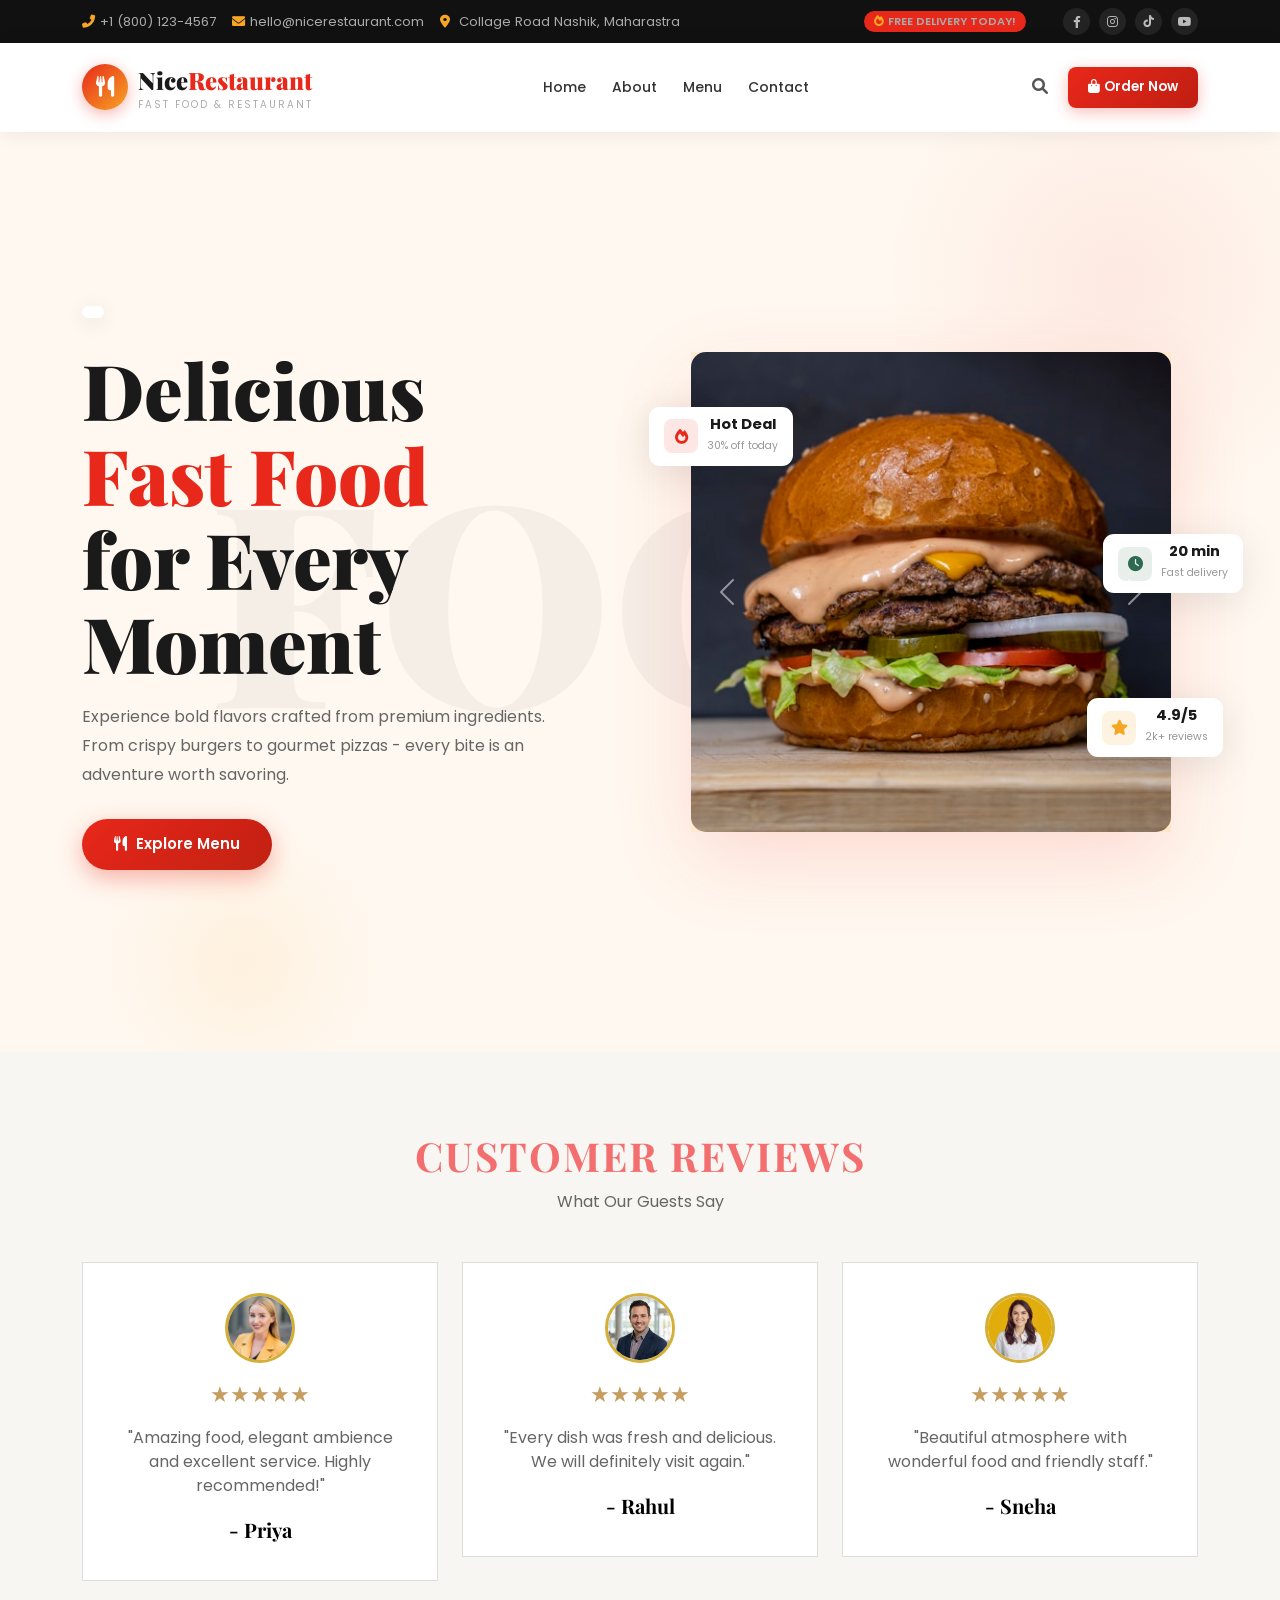
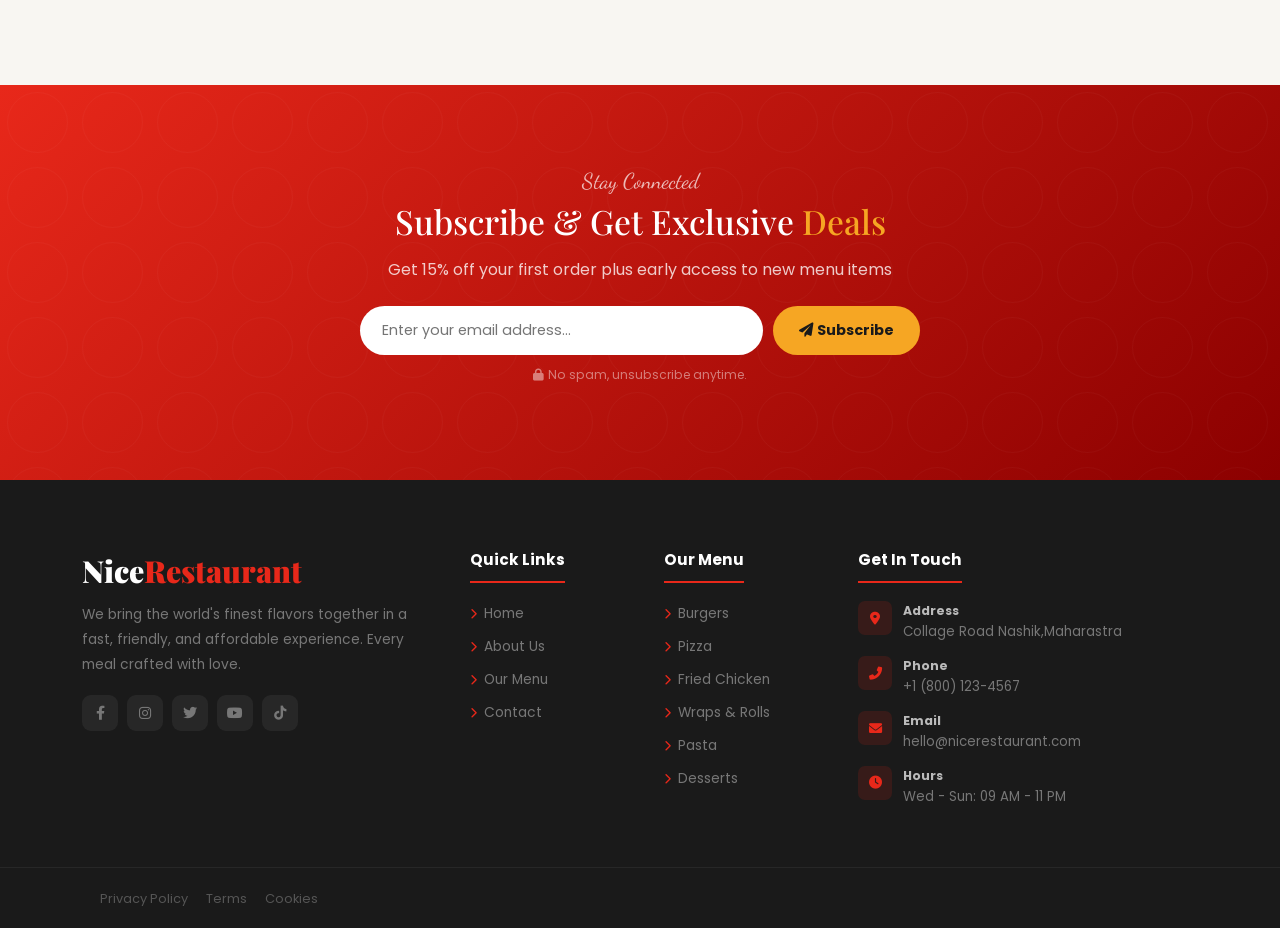
<file: index.html>
<!DOCTYPE html>
<html lang="en">
   <head>
      <meta charset="UTF-8">
      <meta http-equiv="X-UA-Compatible" content="IE=edge">
      <meta name="viewport" content="width=device-width, initial-scale=1">
      <meta name="author" content="Sarab">
      <meta name="description" content="Sarab - Fast Food & Restaurant">
      <title>Nice Restaurant - Fast Food & Restaurant </title>
      <link href="https://fonts.googleapis.com/css2?family=Playfair+Display:wght@400;700;900&family=Poppins:wght@300;400;500;600;700&family=Dancing+Script:wght@700&display=swap" rel="stylesheet"/>
      <!-- Bootstrap 5.3 -->
      <link href="css/bootstrap.min.css" rel="stylesheet"/>
      <!-- AOS Animate on Scroll -->
      <link href="css/aos.css" rel="stylesheet"/>
      <!-- Swiper -->
      <link href="css/swiper-bundle.min.css" rel="stylesheet"/>
      <!-- all min css -->
      <link rel="stylesheet" href="css/all.min.css"/>
      <!-- magnific CSS -->
      <link rel="stylesheet" href="css/magnific-popup.css"/>
      <!-- Style CSS -->
      <link rel="stylesheet" href="css/style.css" />
   </head>
   <body>
      <!-- ============================================================
         TOP BAR
         ============================================================ -->
      <div id="topbar">
         <div class="container">
            <div class="d-flex justify-content-between align-items-center flex-wrap gap-2">
               <div class="top-contact d-flex flex-wrap">
                  <span><i class="fas fa-phone-alt"></i>+1 (800) 123-4567</span>
                  <span><i class="fas fa-envelope"></i>hello@nicerestaurant.com</span>
                  <span><i class="fas fa-map-marker-alt"></i> Collage Road Nashik, Maharastra</span>
               </div>
               <div class="d-flex align-items-center gap-3">
                  <span class="ttag"><i class="fas fa-fire me-1"></i>Free Delivery Today!</span>
                  <div class="tsoc">
                     <a href="#"><i class="fab fa-facebook-f"></i></a>
                     <a href="#"><i class="fab fa-instagram"></i></a>
                     <a href="#"><i class="fab fa-tiktok"></i></a>
                     <a href="#"><i class="fab fa-youtube"></i></a>
                  </div>
               </div>
            </div>
         </div>
      </div>
      <!-- ============================================================
         NAVBAR
         ============================================================ -->
      <nav class="navbar navbar-expand-lg" id="nav">
         <div class="container">
            <a class="navbar-brand" href="#">
               <div class="blogo">
                  <div class="bico"><i class="fas fa-utensils"></i></div>
                  <div>
                     <div class="bname">Nice<span>Restaurant</span></div>
                     <div class="bsub">Fast Food & Restaurant</div>
                  </div>
               </div>
            </a>
            <button class="navbar-toggler border-0" type="button" data-bs-toggle="collapse" data-bs-target="#navmenu">
            <i class="fas fa-bars" style="color:var(--primary);font-size:1.35rem;"></i>
            </button>
            <div class="collapse navbar-collapse" id="navmenu">
               <ul class="navbar-nav mx-auto">
                  <li class="nav-item"><a class="nav-link active" href="index.html">Home</a></li>
                  <li class="nav-item"><a class="nav-link" href="about.html">About</a></li>
                  <li class="nav-item"><a class="nav-link" href="menu.html">Menu</a></li>
                  <!-- <li class="nav-item"><a class="nav-link" href="#chefs">Chefs</a></li> -->
                  <!-- <li class="nav-item"><a class="nav-link" href="#reservation">Reservation</a></li> -->
                  <!-- <li class="nav-item"><a class="nav-link" href="#testimonials">Reviews</a></li> -->
                  <li class="nav-item"><a class="nav-link" href="contact.html">Contact</a></li>
               </ul>
               <div class="d-flex align-items-center gap-1">
                  <!-- FIX 1: Search button -->
                  <button id="navSearchBtn" title="Search"><i class="fas fa-search"></i></button>
                  <a href="menu.html" class="nav-link nav-cta"><i class="fas fa-shopping-bag me-1"></i>Order Now</a>
               </div>
            </div>
         </div>
      </nav>
      <!-- ============================================================
         FIX 1 � SEARCH OVERLAY POPUP
         ============================================================ -->
      <div id="searchOv">
         <button class="sovclose" id="searchClose"><i class="fas fa-times"></i></button>
         <div class="sovbox">
            <h4>What are you craving today?</h4>
            <div class="sovinput">
               <input type="text" id="searchInput" placeholder="Search burgers, pizza, chicken..." autocomplete="off"/>
               <button><i class="fas fa-search"></i></button>
            </div>
            <!-- Categories inside search box -->
            <div class="sovcats">
               <div class="sovcat active" data-cat="all">
                  <img src="img/menu/1.jpg" alt=""/>All Items
               </div>
               <div class="sovcat" data-cat="burgers">
                  <img src="img/menu/1.jpg" alt=""/>Burgers
               </div>
               <div class="sovcat" data-cat="pizza">
                  <img src="img/menu/2.jpg" alt=""/>Pizza
               </div>
               <div class="sovcat" data-cat="chicken">
                  <img src="img/menu/3.jpg" alt=""/>Chicken
               </div>
               <div class="sovcat" data-cat="wraps">
                  <img src="img/menu/4.jpg" alt=""/>Wraps
               </div>
               <div class="sovcat" data-cat="pasta">
                  <img src="img/menu/5.jpg" alt=""/>Pasta
               </div>
               <div class="sovcat" data-cat="desserts">
                  <img src="img/menu/6.jpg" alt=""/>Desserts
               </div>
            </div>
            <div class="sovtrend">
               <p><i class="fas fa-fire me-1" style="color:var(--secondary);"></i>Trending Searches</p>
               <span class="ttag">Smash Burger</span>
               <span class="ttag">Nashville Chicken</span>
               <span class="ttag">Truffle Pizza</span>
               <span class="ttag">Lava Cake</span>
               <span class="ttag">Loaded Fries</span>
               <span class="ttag">Mango Shake</span>
            </div>
         </div>
      </div>
      <!-- ============================================================
         HERO
         ============================================================ -->
      <section id="hero">
         <div class="hs hs1"></div>
         <div class="hs hs2"></div>
         <div class="hbgtxt">FOOD</div>
         <div class="container">
            <div class="row align-items-center g-5" style="min-height:88vh;">
               <div class="col-lg-6">
                  <div class="hbadge">
                     <!-- <div class="hbi"><i class="fas fa-star"></i></div> -->
                     <!-- <span>#1 Rated Fast Food Restaurant in New York</span> -->
                  </div>
                  <h1 class="htitle">Delicious <span class="hl">Fast Food</span><br/>for Every Moment</h1>
                  <p class="hdesc">Experience bold flavors crafted from premium ingredients. From crispy burgers to gourmet pizzas - every bite is an adventure worth savoring.</p>
                  <div class="d-flex flex-wrap gap-3 mb-2">
                     <a href="menu.html" class="btn-red"><i class="fas fa-utensils"></i>Explore Menu</a>
                     <!-- FIX 2: Magnific popup video trigger -->
					 <!-- <a href="https://www.youtube.com/watch?v=RXv_uIN6e-Y" class="magnific_popup btn-play popup-youtube">
						<div class="pico"><i class="fas fa-play"></i></div>
						<span>Watch Our Story</span>
					 </a> -->
                  </div>
                  <!-- <div class="hstats d-flex gap-3 flex-wrap mt-4">
                     <div class="hstat"><span class="snum">850<em>+</em></span><small>Happy Customers</small></div>
                     <div class="sdiv"></div>
                     <div class="hstat"><span class="snum">120<em>+</em></span><small>Menu Items</small></div>
                     <div class="sdiv"></div>
                     <div class="hstat"><span class="snum">15<em>+</em></span><small>Expert Chefs</small></div>
                     <div class="sdiv"></div>
                     <div class="hstat"><span class="snum">12<em>yr</em></span><small>Experience</small></div>
                  </div> -->
               </div>
               <div class="col-lg-6">
                  <div style="position:relative;text-align:center;">
                     <div class="hcircle">
                        <!-- <img src="img/banner-img.jpg" alt="Burger"/> -->
                        
             <div id="carouselExampleRide" class="carousel slide" data-bs-ride="true">
  <div class="carousel-inner">
    <div class="carousel-item active">
      <img src="img/banner-img.jpg" class="d-block w-100" alt="...">
    </div>
    <div class="carousel-item">
      <img src="img/food4.jpg" class="d-block w-100" alt="...">
    </div>
    <!-- <div class="carousel-item"> -->
      <!-- <img src="..." class="d-block w-100" alt="..."> -->
    <!-- </div> -->
  </div>
  <button class="carousel-control-prev" type="button" data-bs-target="#carouselExampleRide" data-bs-slide="prev">
    <span class="carousel-control-prev-icon" aria-hidden="true"></span>
    <span class="visually-hidden">Previous</span>
  </button>
  <button class="carousel-control-next" type="button" data-bs-target="#carouselExampleRide" data-bs-slide="next">
    <span class="carousel-control-next-icon" aria-hidden="true"></span>
    <span class="visually-hidden">Next</span>
  </button>
</div>


</div>

<div class="fcard fc1">
                     </div>
                     <div class="fcard fc1">
                        <div class="fcoi r"><i class="fas fa-fire"></i></div>
                        <div><span class="fcnum">Hot Deal</span><span class="fcsm">30% off today</span></div>
                     </div>
                     <div class="fcard fc2">
                        <div class="fcoi y"><i class="fas fa-star"></i></div>
                        <div><span class="fcnum">4.9/5</span><span class="fcsm">2k+ reviews</span></div>
                     </div>
                     <div class="fcard fc3">
                        <div class="fcoi g"><i class="fas fa-clock"></i></div>
                        <div><span class="fcnum">20 min</span><span class="fcsm">Fast delivery</span></div>
                     </div>
                  </div>
               </div>
            </div>
         </div>
      </section>
      
      <!-- CATEGORY -->
      <section id="reviews" class="reviews section">

  <div class="container">

    <div class="section-title text-center">
      <h2>CUSTOMER REVIEWS</h2>
      <p>What Our Guests Say</p>
    </div>

    <div class="row mt-5">

      <div class="col-lg-4 mb-4">
        <div class="review-card">
          <img src="img/custmor1.jpg" alt="customer" class="review-img">
          <div class="stars">★★★★★</div>
          <p>
            "Amazing food, elegant ambience and excellent service.
            Highly recommended!"
          </p>
          <h5>- Priya</h5>
        </div>
      </div>

      <div class="col-lg-4 mb-4">
        <div class="review-card">
          <img src="img/custmor2.jpg" alt="customer" class="review-img">
          <div class="stars">★★★★★</div>
          <p>
            "Every dish was fresh and delicious. We will definitely visit again."
          </p>
          <h5>- Rahul</h5>
        </div>
      </div>

      <div class="col-lg-4 mb-4">
        <div class="review-card">
          <img src="img/custmor3.jpg" alt="customer" class="review-img">
          <div class="stars">★★★★★</div>
          <p>
            "Beautiful atmosphere with wonderful food and friendly staff."
          </p>
          <h5>- Sneha</h5>
        </div>
      </div>

    </div>

  </div>

</section>
           
	  
      <!-- NEWSLETTER -->
       <section id="newsletter">
         <div class="nlbg"></div>
         <div class="container">
            <div class="nlw text-center" data-aos="zoom-in">
               <span class="slbl" style="color:rgba(255,255,255,.7);">Stay Connected</span>
               <h2 class="mb-3" style="color:#fff;">Subscribe &amp; Get Exclusive <span style="color:var(--secondary);">Deals</span></h2>
               <p class="mb-4" style="color:rgba(255,255,255,.78);">Get 15% off your first order plus early access to new menu items</p>
               <div class="nl-form-wrap">
                  <input class="nlinput" type="email" id="nlEmail" placeholder="Enter your email address..."/>
                  <button class="nlbtn" id="nlBtn"><i class="fas fa-paper-plane me-1"></i>Subscribe</button>
               </div>
               <p style="color:rgba(255,255,255,.45);font-size:.76rem;margin-top:11px;"><i class="fas fa-lock me-1"></i>No spam, unsubscribe anytime.</p>
            </div>
         </div>
      </section>
	
                 
      <!-- FOOTER -->
      <footer>
         <div class="container">
            <div class="row g-5">
               <div class="col-lg-4">
                  <div class="fnm">Nice<span>Restaurant</span></div>
                  <p class="fdesc">We bring the world's finest flavors together in a fast, friendly, and affordable experience. Every meal crafted with love.</p>
                  <div class="fsoc">
                     <a href="#"><i class="fab fa-facebook-f"></i></a>
                     <a href="#"><i class="fab fa-instagram"></i></a>
                     <a href="#"><i class="fab fa-twitter"></i></a>
                     <a href="#"><i class="fab fa-youtube"></i></a>
                     <a href="#"><i class="fab fa-tiktok"></i></a>
                  </div>
               </div>
               <div class="col-sm-6 col-lg-2">
                  <div class="ftit">Quick Links</div>
                  <ul class="flinks ps-0">
                     <li><a href="index.html"><i class="fas fa-chevron-right"></i>Home</a></li>
                     <li><a href="about.html"><i class="fas fa-chevron-right"></i>About Us</a></li>
                     <li><a href="menu.html"><i class="fas fa-chevron-right"></i>Our Menu</a></li>
                     <!-- <li><a href="#reservation"><i class="fas fa-chevron-right"></i>Reservation</a></li> -->
                     <!-- <li><a href="#blog"><i class="fas fa-chevron-right"></i>Blog</a></li> -->
                     <li><a href="contact.html"><i class="fas fa-chevron-right"></i>Contact</a></li>
                  </ul>
               </div>
               <div class="col-sm-6 col-lg-2">
                  <div class="ftit">Our Menu</div>
                  <ul class="flinks ps-0">
                     <li><a href="menu.html"><i class="fas fa-chevron-right"></i>Burgers</a></li>
                     <li><a href="menu.html"><i class="fas fa-chevron-right"></i>Pizza</a></li>
                     <li><a href="menu.html"><i class="fas fa-chevron-right"></i>Fried Chicken</a></li>
                     <li><a href="menu.html"><i class="fas fa-chevron-right"></i>Wraps &amp; Rolls</a></li>
                     <li><a href="menu.html"><i class="fas fa-chevron-right"></i>Pasta</a></li>
                     <li><a href="menu.html"><i class="fas fa-chevron-right"></i>Desserts</a></li>
                  </ul>
               </div>
               <div class="col-lg-4">
                  <div class="ftit">Get In Touch</div>
                  <div class="fci">
                     <div class="fciico"><i class="fas fa-map-marker-alt"></i></div>
                     <div class="fciinfo"><strong>Address</strong>Collage Road Nashik,Maharastra</div>
                  </div>
                  <div class="fci">
                     <div class="fciico"><i class="fas fa-phone-alt"></i></div>
                     <div class="fciinfo"><strong>Phone</strong>+1 (800) 123-4567</div>
                  </div>
                  <div class="fci">
                     <div class="fciico"><i class="fas fa-envelope"></i></div>
                     <div class="fciinfo"><strong>Email</strong>hello@nicerestaurant.com</div>
                  </div>
                  <div class="fci">
                     <div class="fciico"><i class="fas fa-clock"></i></div>
                     <div class="fciinfo"><strong>Hours</strong>Wed - Sun: 09 AM - 11 PM</div>
                  </div>
               </div>
            </div>
         </div>
         <div class="fbot">
            <div class="container">
               <div class="d-flex justify-content-between align-items-center flex-wrap gap-2">
                  <!-- <p>&copy 2026 <span>Sarab Restaurant</span>. All Rights Reserved by <a target="_blank" class="mx-0 fw-bold text-success" href="https://bestwpware.com/">Bestwpware</a>. Made with <span><i class="fas fa-heart"></i></span>  <br>Distributed by <a target="_blank" class="mx-0 fw-bold text-success" href="https://themewagon.com">ThemeWagon</a></p> -->
                  <div><a href="#">Privacy Policy</a><a href="#">Terms</a><a href="#">Cookies</a></div>
               </div>
            </div>
         </div>
      </footer>
      <!-- Floating cart -->
      <!-- <div class="cartfl"><i class="fas fa-shopping-cart"></i><span>My Cart</span><div class="ccount" id="cartCount">0</div></div> -->
      <!-- Back to top -->
      <button id="btt" onclick="window.scrollTo({top:0,behavior:'smooth'})"><i class="fas fa-chevron-up"></i></button>
    
	<!-- jQuery -->
      <script src="js/jquery-3.7.1.min.js"></script>
      <!-- Bootstrap 5 -->
      <script src="js/bootstrap.bundle.min.js"></script>
      <!-- AOS -->
      <script src="js/aos.js"></script>
      <!-- Swiper -->
      <script src="js/swiper-bundle.min.js"></script>
      <!-- CounterUp -->
      <script src="js/jquery.magnific-popup.min.js"></script>
      <!-- Main js -->
      <script src="js/main.js"></script>
   </body>
</html>
</file>
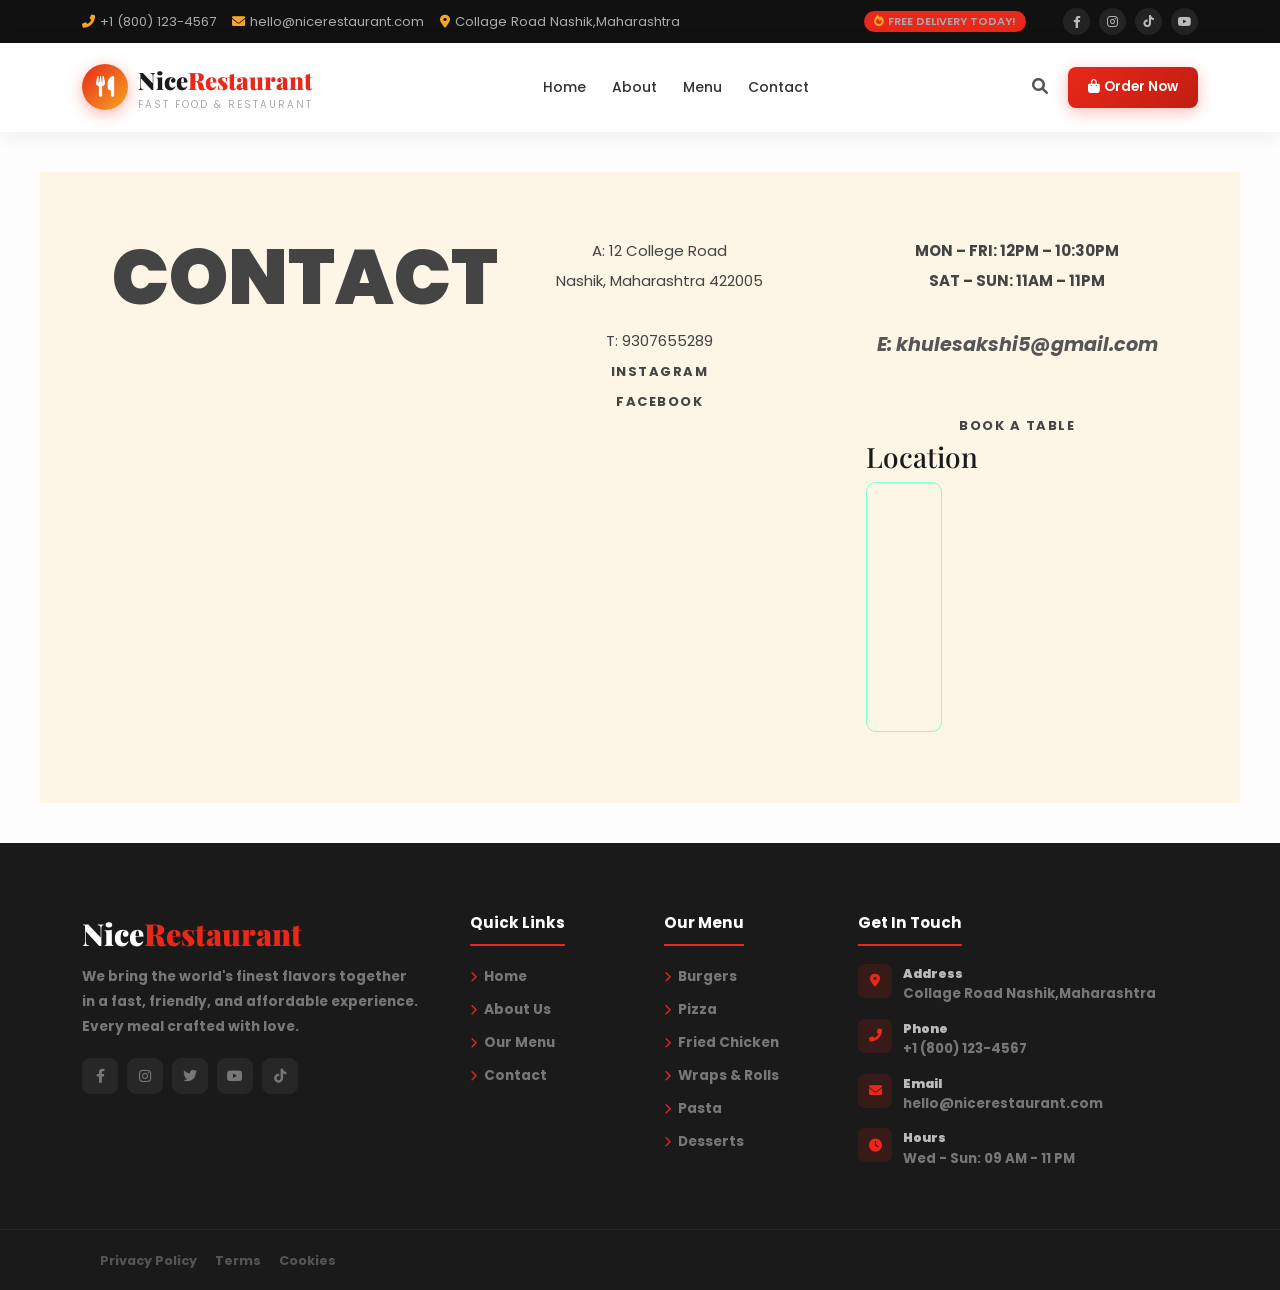
<file: contact.html>
<!DOCTYPE html>
<html lang="en">
   <head>
      <meta charset="UTF-8">
      <meta http-equiv="X-UA-Compatible" content="IE=edge">
      <meta name="viewport" content="width=device-width, initial-scale=1">
      <meta name="author" content="Sarab">
      <meta name="description" content="Sarab - Fast Food & Restaurant">
      <title>Nice Restaurant - Fast Food & Restaurant contact</title>
      <link href="https://fonts.googleapis.com/css2?family=Playfair+Display:wght@400;700;900&family=Poppins:wght@300;400;500;600;700&family=Dancing+Script:wght@700&display=swap" rel="stylesheet"/>
      <!-- Bootstrap 5.3 -->
      <link href="css/bootstrap.min.css" rel="stylesheet"/>
      <!-- AOS Animate on Scroll -->
      <link href="css/aos.css" rel="stylesheet"/>
      <!-- Swiper -->
      <link href="css/swiper-bundle.min.css" rel="stylesheet"/>
      <!-- all min css -->
      <link rel="stylesheet" href="css/all.min.css"/>
      <!-- magnific CSS -->
      <link rel="stylesheet" href="css/magnific-popup.css"/>
      <!-- Style CSS -->
      <link rel="stylesheet" href="css/style.css" />
   </head>
   <body>
      <!-- ============================================================
         TOP BAR
         ============================================================ -->
      <div id="topbar">
         <div class="container">
            <div class="d-flex justify-content-between align-items-center flex-wrap gap-2">
               <div class="top-contact d-flex flex-wrap">
                  <span><i class="fas fa-phone-alt"></i>+1 (800) 123-4567</span>
                  <span><i class="fas fa-envelope"></i>hello@nicerestaurant.com</span>
                  <span><i class="fas fa-map-marker-alt"></i>Collage Road Nashik,Maharashtra</span>
               </div>
               <div class="d-flex align-items-center gap-3">
                  <span class="ttag"><i class="fas fa-fire me-1"></i>Free Delivery Today!</span>
                  <div class="tsoc">
                     <a href="#"><i class="fab fa-facebook-f"></i></a>
                     <a href="#"><i class="fab fa-instagram"></i></a>
                     <a href="#"><i class="fab fa-tiktok"></i></a>
                     <a href="#"><i class="fab fa-youtube"></i></a>
                  </div>
               </div>
            </div>
         </div>
      </div>
      <!-- ============================================================
         NAVBAR
         ============================================================ -->
      <nav class="navbar navbar-expand-lg" id="nav">
         <div class="container">
            <a class="navbar-brand" href="#">
               <div class="blogo">
                  <div class="bico"><i class="fas fa-utensils"></i></div>
                  <div>
                     <div class="bname">Nice<span>Restaurant</span></div>
                     <div class="bsub">Fast Food & Restaurant</div>
                  </div>
               </div>
            </a>
            <button class="navbar-toggler border-0" type="button" data-bs-toggle="collapse" data-bs-target="#navmenu">
            <i class="fas fa-bars" style="color:var(--primary);font-size:1.35rem;"></i>
            </button>
            <div class="collapse navbar-collapse" id="navmenu">
               <ul class="navbar-nav mx-auto">
                  <li class="nav-item"><a class="nav-link active" href="index.html">Home</a></li>
                  <li class="nav-item"><a class="nav-link" href="about.html">About</a></li>
                  <li class="nav-item"><a class="nav-link" href="menu.html">Menu</a></li>
                  <!-- <li class="nav-item"><a class="nav-link" href="#chefs">Chefs</a></li> -->
                  <!-- <li class="nav-item"><a class="nav-link" href="#reservation">Reservation</a></li> -->
                  <!-- <li class="nav-item"><a class="nav-link" href="#testimonials">Reviews</a></li> -->
                  <li class="nav-item"><a class="nav-link active" href="contact.html">Contact</a></li>
               </ul>
               <div class="d-flex align-items-center gap-1">
                  <!-- FIX 1: Search button -->
                  <button id="navSearchBtn" title="Search"><i class="fas fa-search"></i></button>
                  <a href="menu.html" class="nav-link nav-cta"><i class="fas fa-shopping-bag me-1"></i>Order Now</a>
               </div>
            </div>
         </div>
      </nav>
      <!-- ============================================================
         FIX 1 � SEARCH OVERLAY POPUP
         ============================================================ -->
      <div id="searchOv">
         <button class="sovclose" id="searchClose"><i class="fas fa-times"></i></button>
         <div class="sovbox">
            <h4>What are you craving today?</h4>
            <div class="sovinput">
               <input type="text" id="searchInput" placeholder="Search burgers, pizza, chicken..." autocomplete="off"/>
               <button><i class="fas fa-search"></i></button>
            </div>
            <!-- Categories inside search box -->
            <div class="sovcats">
               <div class="sovcat active" data-cat="all">
                  <img src="img/menu/1.jpg" alt=""/>All Items
               </div>
               <div class="sovcat" data-cat="burgers">
                  <img src="img/menu/1.jpg" alt=""/>Burgers
               </div>
               <div class="sovcat" data-cat="pizza">
                  <img src="img/menu/2.jpg" alt=""/>Pizza
               </div>
               <div class="sovcat" data-cat="chicken">
                  <img src="img/menu/3.jpg" alt=""/>Chicken
               </div>
               <div class="sovcat" data-cat="wraps">
                  <img src="img/menu/4.jpg" alt=""/>Wraps
               </div>
               <div class="sovcat" data-cat="pasta">
                  <img src="img/menu/5.jpg" alt=""/>Pasta
               </div>
               <div class="sovcat" data-cat="desserts">
                  <img src="img/menu/6.jpg" alt=""/>Desserts
               </div>
            </div>
            <div class="sovtrend">
               <p><i class="fas fa-fire me-1" style="color:var(--secondary);"></i>Trending Searches</p>
               <span class="ttag">Smash Burger</span>
               <span class="ttag">Nashville Chicken</span>
               <span class="ttag">Truffle Pizza</span>
               <span class="ttag">Lava Cake</span>
               <span class="ttag">Loaded Fries</span>
               <span class="ttag">Mango Shake</span>
            </div>
         </div>
      </div>
  <!--<div class="abt-cont-box" id="heroSection">

    <section class="about-box">
      <div class="text-name">
        ABOUT
        <div class="footer-logo">
          <svg preserveAspectRatio="xMidYMid meet" viewBox="0 0 180 97" xmlns="http://www.w3.org/2000/svg" aria-hidden="true">
            <path fill="#000" d="M92 75c0-12.15 9.85-22 22-22h22v22c0 12.15-9.85 22-22 22H92V75Z"/>
            <path fill="#000" d="M136 31c0-12.15 9.85-22 22-22h22v22c0 12.15-9.85 22-22 22h-22V31Z"/>
            <path fill="#000" d="M88 75c0-12.15-9.85-22-22-22H44v22c0 12.15 9.85 22 22 22h22V75Z"/>
            <path fill="#000" d="M44 31c0-12.15-9.85-22-22-22H0v22c0 12.15 9.85 22 22 22h22V31Z"/>
            <path fill="#000" d="M74.556 46.67c-8.591-8.592-8.591-22.522 0-31.113L90.113 0l15.556 15.556c8.592 8.591 8.592 22.521 0 31.113L90.113 62.226 74.556 46.67Z"/>
          </svg>
        </div>
      </div>
      <div class="text-pra">
        <p>Spice Haven was born in 2010 from a simple belief — that great Indian food should be accessible, authentic, and deeply nourishing. Founded by Chef Arjun Mehta and his family, our kitchen draws on recipes passed down through three generations, refined with the finest local produce and spices sourced directly from India.</p>
        <p>Every dish on our menu tells a story — of regions, rituals, and the remarkable diversity of Indian cuisine. From the slow-braised kormas of the north to the coastal seafood curries of Kerala, we bring the full spectrum of flavour to your table.</p>
        <p>We are proud to have served over 50,000 guests in the heart of San Francisco, earning a 4.9-star rating and recognition as one of the Bay Area's top Indian restaurants three years running. Our doors are always open — come discover your new favourite dish.</p>
      </div>
    </section>-->

    <div class="cont-box" id="heroSection">

    <section class="contact-box" id="contact">
      <div class="text-box">CONTACT</div>
      <div class="text-content">
        A: 12 College Road<br>
        Nashik, Maharashtra 422005<br><br>
        T: 9307655289<b><br>

        <a href=#! target="_blank" rel="noopener noreferrer">INSTAGRAM</a><br>
        <a href=#! target="_blank" rel="noopener noreferrer">FACEBOOK</a>
      </div>
      <div class="text-content2">
        MON – FRI: 12PM – 10:30PM<br>
        SAT – SUN: 11AM – 11PM<br><br>
        <p>E: khulesakshi5@gmail.com</p><br>
        <a href="book-a-table.html">BOOK A TABLE</a>
      </div>

      <div class="col-12 col-md-3">
                <div class="footer-heading">
                    <h3>Location</h3>
                </div>
                <div>
                    <iframe
                        src="https://www.google.com/maps/embed?pb=!1m18!1m12!1m3!1d3748.9966267798072!2d73.75604647470678!3d20.00865628139752!2m3!1f0!2f0!3f0!3m2!1i1024!2i768!4f13.1!3m3!1m2!1s0x3bddeb859370f475%3A0x2f895ea9d608e534!2sNEXT%20IN%20Soft%20Pvt.%20Ltd.%20-%20Best%20Software%20Company%20%7C%20Best%20IT%20Company!5e0!3m2!1sen!2sin!4v1785394354803!5m2!1sen!2sin"
                        width="100%" height="250px" style="border:1px solid aquamarine; border-radius: 10px;"
                        allowfullscreen="" loading="lazy" referrerpolicy="strict-origin-when-cross-origin">
                      </iframe>
                </div>
      </div>
      


      

    
    
    </section>

  </div>
<!-- FOOTER -->
      <footer>
         <div class="container">
            <div class="row g-5">
               <div class="col-lg-4">
                  <div class="fnm">Nice<span>Restaurant</span></div>
                  <p class="fdesc">We bring the world's finest flavors together in a fast, friendly, and affordable experience. Every meal crafted with love.</p>
                  <div class="fsoc">
                     <a href="#"><i class="fab fa-facebook-f"></i></a>
                     <a href="#"><i class="fab fa-instagram"></i></a>
                     <a href="#"><i class="fab fa-twitter"></i></a>
                     <a href="#"><i class="fab fa-youtube"></i></a>
                     <a href="#"><i class="fab fa-tiktok"></i></a>
                  </div>
               </div>
               <div class="col-sm-6 col-lg-2">
                  <div class="ftit">Quick Links</div>
                  <ul class="flinks ps-0">
                     <li><a href="index.html"><i class="fas fa-chevron-right"></i>Home</a></li>
                     <li><a href="about.html"><i class="fas fa-chevron-right"></i>About Us</a></li>
                     <li><a href="menu.html"><i class="fas fa-chevron-right"></i>Our Menu</a></li>
                     <!-- <li><a href="#reservation"><i class="fas fa-chevron-right"></i>Reservation</a></li> -->
                     <!-- <li><a href="#blog"><i class="fas fa-chevron-right"></i>Blog</a></li> -->
                     <li><a href="contact.html"><i class="fas fa-chevron-right"></i>Contact</a></li>
                  </ul>
               </div>
               <div class="col-sm-6 col-lg-2">
                  <div class="ftit">Our Menu</div>
                  <ul class="flinks ps-0">
                     <li><a href="menu.html"><i class="fas fa-chevron-right"></i>Burgers</a></li>
                     <li><a href="menu.html"><i class="fas fa-chevron-right"></i>Pizza</a></li>
                     <li><a href="menu.html"><i class="fas fa-chevron-right"></i>Fried Chicken</a></li>
                     <li><a href="menu.html"><i class="fas fa-chevron-right"></i>Wraps &amp; Rolls</a></li>
                     <li><a href="menu.html"><i class="fas fa-chevron-right"></i>Pasta</a></li>
                     <li><a href="menu.html"><i class="fas fa-chevron-right"></i>Desserts</a></li>
                  </ul>
               </div>
               <div class="col-lg-4">
                  <div class="ftit">Get In Touch</div>
                  <div class="fci">
                     <div class="fciico"><i class="fas fa-map-marker-alt"></i></div>
                     <div class="fciinfo"><strong>Address</strong>Collage Road Nashik,Maharashtra</div>
                  </div>
                  <div class="fci">
                     <div class="fciico"><i class="fas fa-phone-alt"></i></div>
                     <div class="fciinfo"><strong>Phone</strong>+1 (800) 123-4567</div>
                  </div>
                  <div class="fci">
                     <div class="fciico"><i class="fas fa-envelope"></i></div>
                     <div class="fciinfo"><strong>Email</strong>hello@nicerestaurant.com</div>
                  </div>
                  <div class="fci">
                     <div class="fciico"><i class="fas fa-clock"></i></div>
                     <div class="fciinfo"><strong>Hours</strong>Wed - Sun: 09 AM - 11 PM</div>
                  </div>
               </div>
            </div>
         </div>
         <div class="fbot">
            <div class="container">
               <div class="d-flex justify-content-between align-items-center flex-wrap gap-2">
                  <!-- <p>&copy 2026 <span>Sarab Restaurant</span>. All Rights Reserved by <a target="_blank" class="mx-0 fw-bold text-success" href="https://bestwpware.com/">Bestwpware</a>. Made with <span><i class="fas fa-heart"></i></span>  <br>Distributed by <a target="_blank" class="mx-0 fw-bold text-success" href="https://themewagon.com">ThemeWagon</a></p> -->
                  <div><a href="#">Privacy Policy</a><a href="#">Terms</a><a href="#">Cookies</a></div>
               </div>
            </div>
         </div>
      </footer>
      <!-- Floating cart -->
      <!-- <div class="cartfl"><i class="fas fa-shopping-cart"></i><span>My Cart</span><div class="ccount" id="cartCount">0</div></div> -->
      <!-- Back to top -->
      <button id="btt" onclick="window.scrollTo({top:0,behavior:'smooth'})"><i class="fas fa-chevron-up"></i></button>
    
	<!-- jQuery -->
      <script src="js/jquery-3.7.1.min.js"></script>
      <!-- Bootstrap 5 -->
      <script src="js/bootstrap.bundle.min.js"></script>
      <!-- AOS -->
      <script src="js/aos.js"></script>
      <!-- Swiper -->
      <script src="js/swiper-bundle.min.js"></script>
      <!-- CounterUp -->
      <script src="js/jquery.magnific-popup.min.js"></script>
      <!-- Main js -->
      <script src="js/main.js"></script>
   </body>
</html>
</file>
<file: css/style.css>
:root {
  --primary: #e8281a;
  --secondary: #f6a623;
  --dark: #1a1a1a;
  --green: #2d6a4f;
  --cream: #fff8f0;
  --cream2: #fef0dc;
  --light: #f9f5f0;
  --shadow: 0 8px 40px rgba(0, 0, 0, 0.1);
  --shadow-lg: 0 20px 60px rgba(0, 0, 0, 0.18);
}
* {
  margin: 0;
  padding: 0;
  box-sizing: border-box;
}
html {
  scroll-behavior: smooth;
}
body {
  font-family: "Poppins", sans-serif;
  color: #444;
  background: #fff;
  overflow-x: hidden;
}
h1,
h2,
h3,
h4,
h5 {
  font-family: "Playfair Display", serif;
  color: var(--dark);
}
a {
  text-decoration: none;
  transition: all 0.3s;
}
img {
  max-width: 100%;
}
::-webkit-scrollbar {
  width: 5px;
}
::-webkit-scrollbar-thumb {
  background: var(--primary);
  border-radius: 10px;
}

/* ===================== TOP BAR ===================== */
#topbar {
  background: #111;
  padding: 8px 0;
  font-size: 0.82rem;
}
#topbar span {
  color: #aaa;
  margin-right: 16px;
}
#topbar span i {
  color: var(--secondary);
  margin-right: 5px;
}
#topbar .tsoc a {
  width: 27px;
  height: 27px;
  border-radius: 50%;
  background: rgba(255, 255, 255, 0.08);
  display: inline-flex;
  align-items: center;
  justify-content: center;
  color: #bbb;
  font-size: 0.75rem;
  margin-left: 5px;
  transition: 0.3s;
}
#topbar .tsoc a:hover {
  background: var(--primary);
  color: #fff;
}
.ttag {
  background: var(--primary);
  color: #fff;
  padding: 2px 10px;
  border-radius: 20px;
  font-size: 0.7rem;
  font-weight: 600;
  text-transform: uppercase;
}

/* ===================== NAVBAR ===================== */
#nav {
  background: #fff;
  position: sticky;
  top: 0;
  z-index: 990;
  box-shadow: 0 2px 20px rgba(0, 0, 0, 0.07);
  transition: 0.4s;
}
#nav.scrolled {
  box-shadow: 0 4px 30px rgba(0, 0, 0, 0.14);
}
.blogo {
  display: flex;
  align-items: center;
  gap: 10px;
}
.bico {
  width: 46px;
  height: 46px;
  border-radius: 50%;
  background: linear-gradient(135deg, var(--primary), var(--secondary));
  display: flex;
  align-items: center;
  justify-content: center;
  font-size: 1.3rem;
  color: #fff;
  box-shadow: 0 4px 15px rgba(232, 40, 26, 0.35);
}
.bname {
  font-family: "Playfair Display", serif;
  font-size: 1.5rem;
  font-weight: 900;
  color: var(--dark);
}
.bname span {
  color: var(--primary);
}
.bsub {
  font-size: 0.62rem;
  text-transform: uppercase;
  letter-spacing: 2px;
  color: #aaa;
}
.navbar-nav .nav-link {
  font-size: 0.87rem;
  font-weight: 500;
  color: #333 !important;
  padding: 26px 13px !important;
  position: relative;
}
.navbar-nav .nav-link::after {
  content: "";
  position: absolute;
  bottom: 0;
  left: 50%;
  transform: translateX(-50%);
  width: 0;
  height: 3px;
  background: var(--primary);
  border-radius: 3px 3px 0 0;
  transition: 0.3s;
}
.navbar-nav .nav-link:hover::after,
.navbar-nav .nav-link.active::after {
  width: 55%;
}
.navbar-nav .nav-link:hover {
  color: var(--primary) !important;
}
/* FIX 1 â€” Search btn in navbar */
#navSearchBtn {
  background: none;
  border: none;
  cursor: pointer;
  color: #555;
  font-size: 1rem;
  padding: 8px 10px;
  border-radius: 8px;
  transition: 0.3s;
}
#navSearchBtn:hover {
  background: rgba(232, 40, 26, 0.08);
  color: var(--primary);
}
.nav-cta {
  background: linear-gradient(135deg, var(--primary), #c01e12);
  color: #fff !important;
  border-radius: 8px;
  padding: 10px 20px !important;
  font-size: 0.84rem !important;
  font-weight: 600 !important;
  box-shadow: 0 4px 15px rgba(232, 40, 26, 0.3);
  margin-left: 6px;
}
.nav-cta::after {
  display: none !important;
}
.nav-cta:hover {
  transform: translateY(-2px);
  box-shadow: 0 8px 22px rgba(232, 40, 26, 0.4);
}

/* ===================== SECTION COMMONS ===================== */
section {
  padding: 88px 0;
}
.slbl {
  font-family: "Dancing Script", cursive;
  font-size: 1.35rem;
  color: var(--primary);
  display: block;
  margin-bottom: 4px;
}
.stitle {
  font-size: clamp(1.9rem, 4vw, 2.7rem);
  font-weight: 900;
  line-height: 1.2;
  margin-bottom: 12px;
}
.stitle span {
  color: var(--primary);
}
.sline {
  width: 58px;
  height: 4px;
  border-radius: 4px;
  background: linear-gradient(90deg, var(--primary), var(--secondary));
  margin: 0 auto 12px;
}
.sline.lft {
  margin-left: 0;
}
.sdesc {
  color: #777;
  font-size: 0.93rem;
  line-height: 1.8;
}
.btn-red {
  background: linear-gradient(135deg, var(--primary), #c01e12);
  color: #fff;
  border: none;
  border-radius: 50px;
  padding: 14px 32px;
  font-weight: 600;
  font-size: 0.93rem;
  box-shadow: 0 8px 24px rgba(232, 40, 26, 0.35);
  transition: 0.3s;
  display: inline-flex;
  align-items: center;
  gap: 9px;
  cursor: pointer;
  font-family: "Poppins", sans-serif;
}
.btn-red:hover {
  transform: translateY(-3px);
  box-shadow: 0 14px 34px rgba(232, 40, 26, 0.45);
  color: #fff;
}

/* ===================== HERO ===================== */
#hero {
  background: var(--cream);
  min-height: 92vh;
  display: flex;
  align-items: center;
  position: relative;
  overflow: hidden;
}
.hcircle {
  width: 500px;
  height: 500px;
    /* position: relative; */
    border-radius: 0 !important;
    overflow: hidden;
  
}

.hcircle .carousel {
    width: 100%;
    height: 100%;
}

.hcircle .carousel-inner,
.hcircle .carousel-item {
    width: 100%;
    height: 100%;
}

.hcircle .carousel-item img {
    width: 100%;
    height: 100%;
    object-fit: cover;
    border-radius: 15px;
}
.hbgtxt {
  position: absolute;
  top: 50%;
  left: 50%;
  transform: translate(-50%, -50%);
  font-size: 22vw;
  font-weight: 900;
  font-family: "Playfair Display", serif;
  color: rgba(0, 0, 0, 0.04);
  pointer-events: none;
  white-space: nowrap;
}
.hs {
  position: absolute;
  border-radius: 50%;
}
.hs1 {
  width: 480px;
  height: 480px;
  background: radial-gradient(circle, rgba(232, 40, 26, 0.07), transparent 70%);
  top: -90px;
  right: -80px;
  animation: fsh 8s ease-in-out infinite;
}
.hs2 {
  width: 280px;
  height: 280px;
  background: radial-gradient(
    circle,
    rgba(246, 166, 35, 0.09),
    transparent 70%
  );
  bottom: -50px;
  left: 8%;
  animation: fsh 10s ease-in-out infinite reverse;
}
@keyframes fsh {
  0%,
  100% {
    transform: translateY(0);
  }
  50% {
    transform: translateY(-28px);
  }
}
.hbadge {
  display: inline-flex;
  align-items: center;
  gap: 8px;
  background: #fff;
  border-radius: 30px;
  padding: 6px 16px 6px 6px;
  box-shadow: 0 4px 20px rgba(0, 0, 0, 0.1);
  margin-bottom: 22px;
}
.hbadge .hbi {
  width: 30px;
  height: 30px;
  border-radius: 50%;
  background: linear-gradient(135deg, var(--primary), var(--secondary));
  display: flex;
  align-items: center;
  justify-content: center;
  color: #fff;
  font-size: 0.78rem;
}
.hbadge span {
  font-size: 0.76rem;
  font-weight: 600;
  color: var(--dark);
}
.htitle {
  font-size: clamp(2.7rem, 6vw, 4.8rem);
  font-weight: 900;
  line-height: 1.1;
  margin-bottom: 18px;
}
.htitle .hl {
  color: var(--primary);
  position: relative;
  display: inline-block;
}
.htitle .hl::before {
  content: "";
  position: absolute;
  bottom: 2px;
  left: 0;
  right: 0;
  height: 7px;
  background: rgba(232, 40, 26, 0.14);
  border-radius: 4px;
  z-index: -1;
}
.hdesc {
  font-size: 1rem;
  color: #666;
  line-height: 1.8;
  max-width: 470px;
  margin-bottom: 30px;
}
/* FIX 2 â€” Video play button */
.btn-play {
  display: inline-flex;
  align-items: center;
  gap: 12px;
  color: var(--dark);
  font-weight: 600;
  font-size: 0.9rem;
  padding: 10px 16px;
  transition: 0.3s;
  cursor: pointer;
}
.btn-play .pico {
  width: 48px;
  height: 48px;
  border-radius: 50%;
  background: #fff;
  display: flex;
  align-items: center;
  justify-content: center;
  box-shadow: 0 6px 20px rgba(0, 0, 0, 0.12);
  color: var(--primary);
  font-size: 0.95rem;
  transition: 0.3s;
  flex-shrink: 0;
}
.btn-play:hover .pico {
  background: var(--primary);
  color: #fff;
  transform: scale(1.1);
}
.btn-play:hover {
  color: var(--primary);
}
.hstats {
  display: flex;
  gap: 20px;
  flex-wrap: wrap;
  margin-top: 32px;
}
.hstat .snum {
  font-family: "Playfair Display", serif;
  font-size: 1.9rem;
  font-weight: 900;
  color: var(--dark);
  display: block;
  line-height: 1;
}
.hstat .snum em {
  color: var(--primary);
  font-style: normal;
}
.hstat small {
  font-size: 0.7rem;
  color: #aaa;
  text-transform: uppercase;
  letter-spacing: 1px;
}
.sdiv {
  width: 1px;
  background: #ddd;
  height: 38px;
  align-self: center;
}
.hcircle {
  width: 480px;
  height: 480px;
  border-radius: 50%;
  background: radial-gradient(circle at 40% 40%, #fff8f0, #ffe5c8);
  display: flex;
  align-items: center;
  justify-content: center;
  margin: 0 auto;
  position: relative;
  box-shadow: 0 28px 76px rgba(232, 40, 26, 0.14);
}
.hcircle img {
  width: 90%;
  height: 90%;
  object-fit: cover;
  border-radius: 50%;
}
.fcard {
  position: absolute;
  background: #fff;
  border-radius: 11px;
  padding: 10px 15px;
  box-shadow: var(--shadow);
  display: flex;
  align-items: center;
  gap: 9px;
}
.fcard.fc1 {
  top: 55px;
  left: -15px;
  animation: fltc 4s ease-in-out infinite;
}
.fcard.fc2 {
  bottom: 75px;
  right: -25px;
  animation: fltc 4s ease-in-out infinite 1.5s;
}
.fcard.fc3 {
  top: 38%;
  right: -45px;
  animation: fltc 4s ease-in-out infinite 0.8s;
}
@keyframes fltc {
  0%,
  100% {
    transform: translateY(0);
  }
  50% {
    transform: translateY(-9px);
  }
}
.fcoi {
  width: 34px;
  height: 34px;
  border-radius: 8px;
  display: flex;
  align-items: center;
  justify-content: center;
  font-size: 0.95rem;
}
.fcoi.r {
  background: rgba(232, 40, 26, 0.11);
  color: var(--primary);
}
.fcoi.y {
  background: rgba(246, 166, 35, 0.14);
  color: var(--secondary);
}
.fcoi.g {
  background: rgba(45, 106, 79, 0.11);
  color: var(--green);
}
.fcnum {
  font-weight: 700;
  font-size: 0.92rem;
  color: var(--dark);
  display: block;
  line-height: 1;
}
.fcsm {
  font-size: 0.66rem;
  color: #999;
}
#reviews{
    background:#f8f6f2;
    padding:80px 0;
}

#reviews h2{
    font-size:40px;
    letter-spacing:2px;
    font-weight:bold;
}

#reviews p{
    color:#666;
}

.review-card{
    background:#fff;
    border:1px solid #ddd;
    padding:30px;
    text-align:center;
    transition:.3s;
}

.review-card:hover{
    transform:translateY(-8px);
    box-shadow:0 10px 25px rgba(0,0,0,.15);
}

.review-card .stars{
    color:#c59d5f;
    font-size:22px;
    margin-bottom:15px;
}

.review-card h5{
    margin-top:20px;
    font-weight:bold;
    color:#000;
}
.review-img{
  width: 70px;
  height: 70px;
  border-radius: 50%;
  object-fit: cover;
  margin: 0 auto 15px;
  display: block;
  border: 3px solid #d4af37; /* Golden border */
}





/* ===================== NEWSLETTER ===================== */
#newsletter {
  background: linear-gradient(135deg, var(--primary), #8b0000);
  position: relative;
  overflow: hidden;
  padding: 80px 0;
}
.nlbg {
  position: absolute;
  inset: 0;
  background: url("data:image/svg+xml,%3Csvg xmlns='http://www.w3.org/2000/svg' width='100' height='100'%3E%3Ccircle cx='50' cy='50' r='40' fill='none' stroke='white' stroke-width='.4' opacity='.1'/%3E%3C/svg%3E");
  background-size: 75px;
}
.nlw {
  position: relative;
  z-index: 2;
}
.nlw h2 {
  color: #fff;
  font-size: 2.1rem;
}
/* Newsletter form â€” fixed layout */
.nl-form-wrap {
  display: flex;
  gap: 10px;
  max-width: 560px;
  margin: 0 auto;
  align-items: center;
}
.nlinput {
  flex: 1;
  min-width: 0;
  border: none;
  border-radius: 50px;
  padding: 14px 22px;
  font-size: 0.9rem;
  outline: none;
  font-family: "Poppins", sans-serif;
  color: #333;
}
.nlbtn {
  flex-shrink: 0;
  background: var(--secondary);
  color: var(--dark);
  border: none;
  border-radius: 50px;
  padding: 14px 26px;
  font-weight: 700;
  font-size: 0.9rem;
  cursor: pointer;
  white-space: nowrap;
  transition: 0.3s;
  font-family: "Poppins", sans-serif;
}
.nlbtn:hover {
  transform: scale(1.05);
  box-shadow: 0 6px 18px rgba(0, 0, 0, 0.2);
}
@media (max-width: 540px) {
  .nl-form-wrap {
    flex-direction: column;
    padding: 0 10px;
  }
  .nlinput {
    width: 100%;
    border-radius: 12px;
  }
  .nlbtn {
    width: 100%;
    border-radius: 12px;
  }
}
/* about page */

.abt-cont-box { margin-top: 0; background-color: var(--accent); }

.about-box {
  display: flex;
  gap: 36px;
  padding: clamp(36px, 5vw, 80px) clamp(24px, 6vw, 72px);
  flex-wrap: wrap;
  align-items: flex-start;
}

.text-name {
  flex: 1;
  min-width: 200px;
  font-family: var(--font-display);
  font-size: clamp(48px, 10vw, 112px);
  font-weight: 700;
  line-height: 1;
  display: flex;
  flex-direction: column;
  gap: 32px;
}
.text-name .footer-logo svg { height: 44px; width: 55px; margin: 0; }

.text-pra { flex: 1.5; min-width: 260px; padding-top: 12px; }
.text-pra p { font-size: clamp(13px, 1.5vw, 15px); line-height: 1.85; margin-bottom: 18px; }

 .abt-cont-box .about-image{
  border-radius: 10px;
}
#heroSection {
  background-color: #fdfdfd; /* हलका background */
  padding: 40px;
  text-align: center;
}

#heroSection h2 {
  font-size: 2.5rem;
  color: #9a2d2d;
  margin-bottom: 10px;
}

#heroSection .title-shape svg {
  width: 200px;
  height: auto;
  color: #9f0c0c;; /* decorative line रंग */
}

#heroSection p {
  font-style: italic;
  font-size: 1.2rem;
  color: #9a2d2d;
}
#heroSection {
  text-align: center;   /* सगळं content center मध्ये येईल */
  padding: 40px;
}

#heroSection h2 {
  font-size: 2.5rem;
  color: #9b2020;
  margin-bottom: 10px;
}

#heroSection .title-shape svg {
  width: 200px;
  height: auto;
  color: #ff6600;
  margin: 0 auto;       /* SVG line पण center मध्ये येईल */
  display: block;
}

#heroSection p {
  font-style: italic;
  font-size: 1.2rem;
  color: #555;
}

.aexp .anum {
  font-family: "Playfair Display", serif;
  font-size: 2.3rem;
  font-weight: 900;
  line-height: 1;
  display: block;
}
.aexp small {
  font-size: 0.7rem;
  opacity: 0.9;
  /* margin: 100px; */
}
.fti {
  display: flex;
  align-items: flex-start;
  gap: 13px;
  margin-bottom: 18px;
}
.ftico {
  width: 46px;
  height: 46px;
  border-radius: 11px;
  flex-shrink: 0;
  display: flex;
  align-items: center;
  justify-content: center;
  font-size: 1.15rem;
  transition: 0.3s;
}
.ftico.r {
  background: rgba(232, 40, 26, 0.1);
  color: var(--primary);
}
.ftico.y {
  background: rgba(246, 166, 35, 0.11);
  color: var(--secondary);
}
.ftico.g {
  background: rgba(45, 106, 79, 0.1);
  color: var(--green);
}
.fti:hover .ftico {
  transform: scale(1.1);
}
.fti h6 {
  font-size: 0.9rem;
  font-weight: 700;
  color: var(--dark);
  margin-bottom: 2px;
  font-family: "Poppins", sans-serif;
}
.fti p {
  font-size: 0.8rem;
  color: #888;
  margin: 0;
  line-height: 1.6;
}

.left-text {
  text-align: left;
}



.left-text {
  text-align: left;
}

.left-text {
  text-align: left;
}

.stitle {
  margin-top: 20px; 
}




.sdesc {
  margin-top: 20px; 
}


.sdesc + .sdesc {
  margin-top: 70px; 
}




/* menu css */
.menu-hero {
  margin-top: 0;
  position: relative;
  width: 100%;
  height: clamp(240px, 45vw, 540px);
  overflow: hidden;
  background: var(--black);
}
.menu-hero video { width: 100%; height: 100%; object-fit: cover; opacity: .85; }
.menu-hero-title {
  position: absolute;
  inset: 0;
  display: flex;
  align-items: center;
  justify-content: center;
  font-family: var(--font-display);
  font-size: clamp(48px, 12vw, 130px);
  font-weight: 900;
  color: var(--white);
  letter-spacing: 4px;
  text-shadow: 0 4px 20px rgba(0,0,0,0.5);
  pointer-events: none;
}

.menu-panel {
  background-color: var(--bg);
  padding: clamp(28px, 4vw, 60px) clamp(20px, 5vw, 64px);
}

.menu-images-row {
  display: flex;
  gap: 16px;
  margin-bottom: 44px;
  flex-wrap: wrap;
}
.menu-images-row .img-box { flex: 1; min-width: 120px; overflow: hidden; }
.menu-images-row .img-box img {
  width: 100%;
  height: clamp(120px, 20vw, 220px);
  object-fit: cover;
  transition: transform .35s ease;
}
.menu-images-row .img-box img:hover { transform: scale(1.05); }

.menu-grid {
  display: grid;
  grid-template-columns: repeat(auto-fill, minmax(280px, 1fr));
  gap: 36px;
}

.menu-category { border-top: 2px solid var(--black); padding-top: 18px; }
.menu-category h3 {
  font-family: var(--font-display);
  font-size: 13px;
  font-weight: 700;
  letter-spacing: 2.5px;
  text-transform: uppercase;
  margin-bottom: 18px;
}

.menu-row {
  display: flex;
  justify-content: space-between;
  align-items: baseline;
  padding: 9px 0;
  border-bottom: 1px dotted rgba(0,0,0,0.2);
  font-size: 14px;
  gap: 12px;
}
.menu-row:last-child { border-bottom: none; }
.dish-name { flex: 1; }
.dish-price { font-weight: 700; white-space: nowrap; }

@media (max-width: 480px) { .menu-grid { grid-template-columns: 1fr; } }


.section-title {
  text-align: center; /* centers everything */
  margin-bottom: 40px;
}

.section-title h2 {
  font-size: 32px;
  font-weight: bold;
  color: #f36e6e;
  margin-bottom: 10px;
}

.section-title .title-shape svg {
  width: 120px; /* adjust size */
  height: auto;
  margin: 10px auto;
  display: block;
  color: #ff6600; /* decorative color */
}

.section-title p {
  max-width: 600px;
  margin: 0 auto;
  color: #666;
}

/* ===================== MENU ===================== */
#menu {
  background: var(--light);
}
/* FIX 3 â€” Filter buttons */
.filtbtn {
  border: 2px solid #e5e5e5;
  background: #fff;
  border-radius: 50px;
  padding: 8px 20px;
  font-size: 0.84rem;
  font-weight: 600;
  color: #666;
  cursor: pointer;
  transition: 0.3s;
  margin: 3px;
  font-family: "Poppins", sans-serif;
}
.filtbtn.active,
.filtbtn:hover {
  background: var(--primary);
  border-color: var(--primary);
  color: #fff;
  box-shadow: 0 5px 18px rgba(232, 40, 26, 0.24);
}
.mwrap {
  transition: 0.35s;
}
.mwrap.gone {
  display: none !important;
}
.mcard {
  background: #fff;
  border-radius: 18px;
  overflow: hidden;
  transition: 0.4s;
  box-shadow: 0 4px 22px rgba(0, 0, 0, 0.07);
  cursor: pointer;
}
.mcard:hover {
  transform: translateY(-9px);
  box-shadow: 0 18px 48px rgba(0, 0, 0, 0.13);
}
.mimg {
  position: relative;
  overflow: hidden;
  background: var(--cream2);
   display: flex;            /*  flex container */
  align-items: center;
  justify-content: center;
  height: auto;               /* remove fixed height */
}

.mimg img {
  /* width: 100%; */
  height: auto;               /* keeps aspect ratio */
  object-fit: cover;
  transition: 0.5s;
  cursor: pointer;            /* shows clickable */
  pointer-events: auto;

}
.mcard:hover .mimg img {
  transform: scale(1.09);
}
.mbdg {
  position: absolute;
  top: 13px;
  left: 13px;
  background: var(--primary);
  color: #fff;
  border-radius: 7px;
  padding: 3px 11px;
  font-size: 0.7rem;
  font-weight: 700;
  pointer-events: auto;

}
.mbdg.new {
  background: var(--green);
}
.mbdg.hot {
  background: var(--secondary);
  color: var(--dark);
}
/* FIX 4 â€” Heart & Plus buttons stop propagation */
.mhrt {
  position: absolute;
  top: 13px;
  right: 13px;
  width: 33px;
  height: 33px;
  border-radius: 50%;
  background: #fff;
  display: flex;
  align-items: center;
  justify-content: center;
  color: #ccc;
  cursor: pointer;
  transition: 0.3s;
  box-shadow: 0 2px 9px rgba(0, 0, 0, 0.1);
  pointer-events: ;
}
.mhrt:hover {
  color: var(--primary);
  transform: scale(1.18);
}
.mbody {
  padding: 18px;
}
.mcat {
  font-size: 0.7rem;
  font-weight: 600;
  color: var(--secondary);
  text-transform: uppercase;
  letter-spacing: 1px;
  margin-bottom: 5px;
}
.mtit {
  font-size: 1.05rem;
  font-weight: 700;
  margin-bottom: 5px;
  font-family: "Playfair Display", serif;
}
.mdesc {
  font-size: 0.78rem;
  color: #aaa;
  margin-bottom: 13px;
  line-height: 1.5;
}
.mfoot {
  display: flex;
  align-items: center;
  justify-content: space-between;
}
.mprice {
  font-size: 1.25rem;
  font-weight: 800;
  color: var(--primary);
  font-family: "Playfair Display", serif;
}
.mprice small {
  font-size: 0.72rem;
  font-weight: 400;
  color: #ccc;
  text-decoration: line-through;
  margin-left: 5px;
}
.mstars {
  font-size: 0.73rem;
  color: var(--secondary);
}
/* FIX 4 â€” Plus button opens detail popup */
.madd {
  width: 36px;
  height: 36px;
  border-radius: 50%;
  background: linear-gradient(135deg, var(--primary), #c01e12);
  border: none;
  color: #fff;
  font-size: 1rem;
  display: flex;
  align-items: center;
  justify-content: center;
  cursor: pointer;
  transition: 0.3s;
  box-shadow: 0 4px 11px rgba(232, 40, 26, 0.28);
}
.madd:hover {
  transform: scale(1.15) rotate(90deg);
}
/* --- FIX 4: MENU DETAIL POPUP --- */
#menuPop {
  display: none;
  position: fixed;
  inset: 0;
  z-index: 99999;
  background: rgba(0, 0, 0, 0.84);
  backdrop-filter: blur(5px);
  align-items: center;
  justify-content: center;
  padding: 18px;
}
#menuPop.open {
  display: flex;
  animation: fadeov 0.28s ease;
}
.mpbox {
  background: #fff;
  border-radius: 22px;
  max-width: 800px;
  width: 100%;
  max-height: 88vh;
  overflow-y: auto;
  position: relative;
  display: flex;
  flex-wrap: wrap;
}
.mpbox::-webkit-scrollbar {
  width: 3px;
}
.mpbox::-webkit-scrollbar-thumb {
  background: var(--primary);
}
.mpbox .mpimg {
  width: 44%;
  background: var(--cream2);
  display: flex;
  align-items: center;
  justify-content: center;
  border-radius: 22px 0 0 22px;
  overflow: hidden;
  min-height: 400px;
}
.mpbox .mpimg img {
  width: 100%;
  height: 100%;
  object-fit: cover;
}
.mpbox .mpbody {
  width: 56%;
  padding: 34px 30px;
}
.mpclose {
  position: absolute;
  top: 14px;
  right: 14px;
  width: 34px;
  height: 34px;
  border-radius: 50%;
  background: #f2f2f2;
  border: none;
  font-size: 0.95rem;
  cursor: pointer;
  display: flex;
  align-items: center;
  justify-content: center;
  transition: 0.3s;
  z-index: 2;
}
.mpclose:hover {
  background: var(--primary);
  color: #fff;
}
#mpCat {
  font-size: 0.7rem;
  font-weight: 700;
  color: var(--secondary);
  text-transform: uppercase;
  letter-spacing: 1.3px;
  margin-bottom: 7px;
}
#mpTitle {
  font-size: 1.7rem;
  font-weight: 900;
  margin-bottom: 9px;
  font-family: "Playfair Display", serif;
  color: var(--dark);
}
#mpStars {
  color: var(--secondary);
  font-size: 0.88rem;
  margin-bottom: 14px;
}
#mpDesc {
  font-size: 0.88rem;
  color: #777;
  line-height: 1.8;
  margin-bottom: 18px;
}
#mpPrice {
  font-size: 1.9rem;
  font-weight: 900;
  color: var(--primary);
  margin-bottom: 14px;
  font-family: "Playfair Display", serif;
}
#mpPrice small {
  font-size: 0.95rem;
  color: #ccc;
  text-decoration: line-through;
  margin-left: 7px;
}
.mpmeta {
  display: flex;
  gap: 12px;
  margin-bottom: 20px;
  flex-wrap: wrap;
}
.mpm {
  text-align: center;
  background: var(--light);
  border-radius: 9px;
  padding: 9px 14px;
}
.mpmv {
  font-weight: 700;
  font-size: 0.92rem;
  color: var(--dark);
}
.mpml {
  font-size: 0.68rem;
  color: #bbb;
}
.mpqty {
  display: flex;
  align-items: center;
  gap: 11px;
  margin-bottom: 18px;
}
.mpqbtn {
  width: 34px;
  height: 34px;
  border-radius: 50%;
  border: 2px solid var(--primary);
  background: transparent;
  color: var(--primary);
  font-size: 1.05rem;
  cursor: pointer;
  display: flex;
  align-items: center;
  justify-content: center;
  transition: 0.3s;
  font-weight: 700;
}
.mpqbtn:hover {
  background: var(--primary);
  color: #fff;
}
.mpqnum {
  font-size: 1.15rem;
  font-weight: 700;
  color: var(--dark);
  min-width: 30px;
  text-align: center;
}
.mptags {
  display: flex;
  flex-wrap: wrap;
  gap: 5px;
  margin-bottom: 20px;
}
.mptag {
  background: rgba(246, 166, 35, 0.11);
  color: var(--dark);
  border-radius: 20px;
  padding: 3px 11px;
  font-size: 0.73rem;
  font-weight: 600;
}
.mpaddcart {
  width: 100%;
  background: linear-gradient(135deg, var(--primary), #c01e12);
  color: #fff;
  border: none;
  border-radius: 12px;
  padding: 15px;
  font-size: 0.96rem;
  font-weight: 700;
  cursor: pointer;
  font-family: "Poppins", sans-serif;
  transition: 0.3s;
  display: flex;
  align-items: center;
  justify-content: center;
  gap: 9px;
}
.mpaddcart:hover {
  transform: translateY(-3px);
  box-shadow: 0 10px 28px rgba(232, 40, 26, 0.38);
}
.mtit {
  font-size: 1.05rem;
  font-weight: 700;
  margin-bottom: 5px;
  font-family: "Playfair Display", serif;
}
.mdesc {
  font-size: 0.78rem;
  color: #aaa;
  margin-bottom: 13px;
  line-height: 1.5;
}
.mfoot {
  display: flex;
  align-items: center;
  justify-content: space-between;
}
.mprice {
  font-size: 1.25rem;
  font-weight: 800;
  color: var(--primary);
  font-family: "Playfair Display", serif;
}
.mprice small {
  font-size: 0.72rem;
  font-weight: 400;
  color: #ccc;
  text-decoration: line-through;
  margin-left: 5px;
}
.mstars {
  font-size: 0.73rem;
  color: var(--secondary);
}
/* FIX 4 â€” Plus button opens detail popup */
.madd {
  width: 36px;
  height: 36px;
  border-radius: 50%;
  background: linear-gradient(135deg, var(--primary), #c01e12);
  border: none;
  color: #fff;
  font-size: 1rem;
  display: flex;
  align-items: center;
  justify-content: center;
  cursor: pointer;
  transition: 0.3s;
  box-shadow: 0 4px 11px rgba(232, 40, 26, 0.28);
}
.madd:hover {
  transform: scale(1.15) rotate(90deg);
}
    



#menu #mgrid {
  display: grid;
  grid-template-columns: repeat(3, 1fr); /* always 2 columns */
  gap: 20px; /* spacing between cards */
}

#menu #mgrid .mwrap {
  width: 100%; /* each card fills its grid cell */
}
@media (max-width: 576px) {
  #mgrid {
    display: block; /* stack cards */
  }
  #mgrid .mwrap {
    width: 100%;
    margin-bottom: 20px; /* spacing between cards */
  }
}
#menu #mgrid {
  display: grid;
  gap: 20px;
}

/* Mobile: stack vertically */
@media (max-width: 576px) {
  #menu #mgrid {
    grid-template-columns: 1fr;
  }
}

/* Tablet: 2 columns */
@media (min-width: 577px) and (max-width: 991px) {
  #menu #mgrid {
    grid-template-columns: repeat(2, 1fr);
  }
}

/* Laptop/Desktop: 3 columns */
@media (min-width: 992px) {
  #menu #mgrid {
    grid-template-columns: repeat(3, 1fr);
  }
}

/* contact css */
.contact-box {
  background-color: oldlace;
  display: flex;
  gap: 36px;
  padding: clamp(36px, 5vw, 80px) clamp(24px, 6vw, 72px);
  flex-wrap: wrap;
  align-items: flex-start;
}

.text-box {
  font-family: var(--font-display);
  font-size: clamp(36px, 7vw, 76px);
  font-weight: 900;
  flex: 1;
  min-width: 180px;
  line-height: 1.1;
}

.text-content,
.text-content2 {
  flex: 1;
  min-width: 180px;
  font-size: clamp(13px, 1.5vw, 15px);
  line-height: 2;
}

.text-content a, .text-content2 a {
  display: inline-block;
  font-weight: 700;
  letter-spacing: 1.5px;
  font-size: 13px;
  color: var(--black);
  border-bottom: 2px solid var(--black);
  padding-bottom: 1px;
  transition: opacity .2s;
}
.text-content a:hover, .text-content2 a:hover { opacity: .6; }
.text-content2 p { font-size: 14px; color: var(--gray); }

@media (max-width: 600px) {
  .about-box, .contact-box { flex-direction: column; }
}





/* ===================== FOOTER ===================== */
footer {
  background: var(--dark);
  padding: 68px 0 0;
}
.fnm {
  font-family: "Playfair Display", serif;
  font-size: 1.9rem;
  font-weight: 900;
  color: #fff;
}
.fnm span {
  color: var(--primary);
}
.fdesc {
  color: #777;
  font-size: 0.86rem;
  line-height: 1.8;
  margin-top: 9px;
}
.fsoc {
  display: flex;
  gap: 9px;
  margin-top: 18px;
}
.fsoc a {
  width: 36px;
  height: 36px;
  border-radius: 9px;
  background: rgba(255, 255, 255, 0.06);
  display: flex;
  align-items: center;
  justify-content: center;
  color: #777;
  font-size: 0.88rem;
  transition: 0.3s;
}
.fsoc a:hover {
  background: var(--primary);
  color: #fff;
  transform: translateY(-3px);
}
.ftit {
  color: #fff;
  font-size: 0.95rem;
  font-weight: 700;
  margin-bottom: 18px;
  padding-bottom: 9px;
  border-bottom: 2px solid var(--primary);
  display: inline-block;
  font-family: "Poppins", sans-serif;
}
.flinks li {
  list-style: none;
  margin-bottom: 9px;
}
.flinks a {
  color: #777;
  font-size: 0.86rem;
  display: inline-flex;
  align-items: center;
  gap: 7px;
  transition: 0.3s;
}
.flinks a:hover {
  color: var(--secondary);
  padding-left: 5px;
}
.flinks a i {
  color: var(--primary);
  font-size: 0.68rem;
}
.fci {
  display: flex;
  align-items: flex-start;
  gap: 11px;
  margin-bottom: 14px;
}
.fciico {
  width: 34px;
  height: 34px;
  border-radius: 7px;
  background: rgba(232, 40, 26, 0.14);
  display: flex;
  align-items: center;
  justify-content: center;
  color: var(--primary);
  font-size: 0.82rem;
  flex-shrink: 0;
}
.fciinfo {
  color: #777;
  font-size: 0.83rem;
  line-height: 1.6;
}
.fciinfo strong {
  color: #bbb;
  display: block;
  font-size: 0.77rem;
}
.fbot {
  border-top: 1px solid rgba(255, 255, 255, 0.06);
  padding: 18px 0;
  margin-top: 46px;
}
.fbot p {
  color: #555;
  font-size: 0.8rem;
  margin: 0;
}
.fbot span {
  color: var(--primary);
}
.fbot a {
  color: #555;
  font-size: 0.8rem;
  margin-left: 18px;
}
.fbot a:hover {
  color: var(--secondary);
}

/* ===================== UTILITIES ===================== */
#btt {
  position: fixed;
  bottom: 28px;
  right: 28px;
  z-index: 9990;
  width: 44px;
  height: 44px;
  border-radius: 11px;
  background: linear-gradient(135deg, var(--primary), #c01e12);
  color: #fff;
  border: none;
  cursor: pointer;
  display: flex;
  align-items: center;
  justify-content: center;
  font-size: 0.95rem;
  box-shadow: 0 6px 18px rgba(232, 40, 26, 0.38);
  opacity: 0;
  transform: translateY(18px);
  transition: 0.4s;
}
#btt.show {
  opacity: 1;
  transform: translateY(0);
}
#btt:hover {
  transform: translateY(-4px) !important;
}
.cartfl {
  position: fixed;
  bottom: 28px;
  left: 28px;
  z-index: 9990;
  background: var(--secondary);
  border-radius: 50px;
  padding: 11px 18px;
  display: flex;
  align-items: center;
  gap: 9px;
  box-shadow: 0 7px 22px rgba(246, 166, 35, 0.38);
  cursor: pointer;
  transition: 0.3s;
  color: var(--dark);
  font-weight: 700;
  font-size: 0.88rem;
}
.cartfl:hover {
  transform: translateY(-4px);
}
.cartfl .ccount {
  background: var(--primary);
  color: #fff;
  width: 20px;
  height: 20px;
  border-radius: 50%;
  display: flex;
  align-items: center;
  justify-content: center;
  font-size: 0.68rem;
  font-weight: 800;
}

/* ====================================================
   ALL POPUP / MODAL STYLES
==================================================== */

/* --- FIX 1: SEARCH POPUP --- */
#searchOv {
  display: none;
  position: fixed;
  inset: 0;
  z-index: 99999;
  background: rgba(5, 5, 5, 0.97);
  flex-direction: column;
  align-items: center;
  justify-content: flex-start;
  padding-top: 78px;
}
#searchOv.open {
  display: flex;
  animation: fadeov 0.28s ease;
}
@keyframes fadeov {
  from {
    opacity: 0;
  }
  to {
    opacity: 1;
  }
}
#searchOv .sovclose {
  position: absolute;
  top: 22px;
  right: 28px;
  background: rgba(255, 255, 255, 0.08);
  border: none;
  width: 42px;
  height: 42px;
  border-radius: 50%;
  display: flex;
  align-items: center;
  justify-content: center;
  color: #fff;
  font-size: 1.15rem;
  cursor: pointer;
  transition: 0.3s;
}
#searchOv .sovclose:hover {
  background: var(--primary);
}
.sovbox {
  width: 100%;
  max-width: 680px;
  padding: 0 18px;
}
.sovbox h4 {
  color: #fff;
  text-align: center;
  font-size: 1.5rem;
  margin-bottom: 26px;
  font-family: "Playfair Display", serif;
}
.sovinput {
  display: flex;
  border: 2px solid rgba(255, 255, 255, 0.18);
  border-radius: 60px;
  overflow: hidden;
  background: rgba(255, 255, 255, 0.05);
}
.sovinput input {
  flex: 1;
  background: transparent;
  border: none;
  padding: 17px 24px;
  color: #fff;
  font-size: 1.05rem;
  font-family: "Poppins", sans-serif;
  outline: none;
}
.sovinput input::placeholder {
  color: rgba(255, 255, 255, 0.38);
}
.sovinput button {
  background: var(--primary);
  border: none;
  padding: 0 26px;
  color: #fff;
  font-size: 1.1rem;
  cursor: pointer;
  transition: 0.3s;
}
.sovinput button:hover {
  background: #c01e12;
}
.sovcats {
  display: flex;
  flex-wrap: wrap;
  gap: 9px;
  justify-content: center;
  margin-top: 28px;
}
.sovcat {
  background: rgba(255, 255, 255, 0.07);
  border: 1px solid rgba(255, 255, 255, 0.13);
  border-radius: 50px;
  padding: 7px 18px;
  color: rgba(255, 255, 255, 0.78);
  font-size: 0.83rem;
  cursor: pointer;
  transition: 0.3s;
  display: flex;
  align-items: center;
  gap: 7px;
  font-family: "Poppins", sans-serif;
}
.sovcat img {
  width: 26px;
  height: 26px;
  border-radius: 50%;
  object-fit: cover;
}
.sovcat:hover,
.sovcat.active {
  background: var(--primary);
  border-color: var(--primary);
  color: #fff;
}
.sovtrend {
  text-align: center;
  margin-top: 26px;
}
.sovtrend p {
  color: rgba(255, 255, 255, 0.45);
  font-size: 0.8rem;
  margin-bottom: 9px;
}
.sovtrend .ttag {
  display: inline-block;
  margin: 3px;
  background: rgba(246, 166, 35, 0.13);
  border: 1px solid rgba(246, 166, 35, 0.28);
  color: var(--secondary);
  border-radius: 20px;
  padding: 3px 13px;
  font-size: 0.76rem;
  cursor: pointer;
  transition: 0.3s;
}
.sovtrend .ttag:hover {
  background: var(--secondary);
  color: var(--dark);
}

/* --- FIX 4: MENU DETAIL POPUP --- */
#menuPop {
  display: none;
  position: fixed;
  inset: 0;
  z-index: 99999;
  background: rgba(0, 0, 0, 0.84);
  backdrop-filter: blur(5px);
  align-items: center;
  justify-content: center;
  padding: 18px;
}
#menuPop.open {
  display: flex;
  animation: fadeov 0.28s ease;
}
.mpbox {
  background: #fff;
  border-radius: 22px;
  max-width: 800px;
  width: 100%;
  max-height: 88vh;
  overflow-y: auto;
  position: relative;
  display: flex;
  flex-wrap: wrap;
}
.mpbox::-webkit-scrollbar {
  width: 3px;
}
.mpbox::-webkit-scrollbar-thumb {
  background: var(--primary);
}
.mpbox .mpimg {
  width: 44%;
  background: var(--cream2);
  display: flex;
  align-items: center;
  justify-content: center;
  border-radius: 22px 0 0 22px;
  overflow: hidden;
  min-height: 400px;
}
.mpbox .mpimg img {
  width: 100%;
  height: 100%;
  object-fit: cover;
}
.mpbox .mpbody {
  width: 56%;
  padding: 34px 30px;
}
.mpclose {
  position: absolute;
  top: 14px;
  right: 14px;
  width: 34px;
  height: 34px;
  border-radius: 50%;
  background: #f2f2f2;
  border: none;
  font-size: 0.95rem;
  cursor: pointer;
  display: flex;
  align-items: center;
  justify-content: center;
  transition: 0.3s;
  z-index: 2;
}
.mpclose:hover {
  background: var(--primary);
  color: #fff;
}
#mpCat {
  font-size: 0.7rem;
  font-weight: 700;
  color: var(--secondary);
  text-transform: uppercase;
  letter-spacing: 1.3px;
  margin-bottom: 7px;
}
#mpTitle {
  font-size: 1.7rem;
  font-weight: 900;
  margin-bottom: 9px;
  font-family: "Playfair Display", serif;
  color: var(--dark);
}
#mpStars {
  color: var(--secondary);
  font-size: 0.88rem;
  margin-bottom: 14px;
}
#mpDesc {
  font-size: 0.88rem;
  color: #777;
  line-height: 1.8;
  margin-bottom: 18px;
}
#mpPrice {
  font-size: 1.9rem;
  font-weight: 900;
  color: var(--primary);
  margin-bottom: 14px;
  font-family: "Playfair Display", serif;
}
#mpPrice small {
  font-size: 0.95rem;
  color: #ccc;
  text-decoration: line-through;
  margin-left: 7px;
}
.mpmeta {
  display: flex;
  gap: 12px;
  margin-bottom: 20px;
  flex-wrap: wrap;
}
.mpm {
  text-align: center;
  background: var(--light);
  border-radius: 9px;
  padding: 9px 14px;
}
.mpmv {
  font-weight: 700;
  font-size: 0.92rem;
  color: var(--dark);
}
.mpml {
  font-size: 0.68rem;
  color: #bbb;
}
.mpqty {
  display: flex;
  align-items: center;
  gap: 11px;
  margin-bottom: 18px;
}
.mpqbtn {
  width: 34px;
  height: 34px;
  border-radius: 50%;
  border: 2px solid var(--primary);
  background: transparent;
  color: var(--primary);
  font-size: 1.05rem;
  cursor: pointer;
  display: flex;
  align-items: center;
  justify-content: center;
  transition: 0.3s;
  font-weight: 700;
}
.mpqbtn:hover {
  background: var(--primary);
  color: #fff;
}
.mpqnum {
  font-size: 1.15rem;
  font-weight: 700;
  color: var(--dark);
  min-width: 30px;
  text-align: center;
}
.mptags {
  display: flex;
  flex-wrap: wrap;
  gap: 5px;
  margin-bottom: 20px;
}
.mptag {
  background: rgba(246, 166, 35, 0.11);
  color: var(--dark);
  border-radius: 20px;
  padding: 3px 11px;
  font-size: 0.73rem;
  font-weight: 600;
}
.mpaddcart {
  width: 100%;
  background: linear-gradient(135deg, var(--primary), #c01e12);
  color: #fff;
  border: none;
  border-radius: 12px;
  padding: 15px;
  font-size: 0.96rem;
  font-weight: 700;
  cursor: pointer;
  font-family: "Poppins", sans-serif;
  transition: 0.3s;
  display: flex;
  align-items: center;
  justify-content: center;
  gap: 9px;
}
.mpaddcart:hover {
  transform: translateY(-3px);
  box-shadow: 0 10px 28px rgba(232, 40, 26, 0.38);
}

/* --- FIX 7: GALLERY POPUP --- */
#galPop {
  display: none;
  position: fixed;
  inset: 0;
  z-index: 99999;
  background: rgba(0, 0, 0, 0.96);
  align-items: center;
  justify-content: center;
  padding: 18px;
}
#galPop.open {
  display: flex;
  animation: fadeov 0.28s ease;
}
.gpbox {
  max-width: 880px;
  width: 100%;
  position: relative;
  text-align: center;
}
.gpbox img {
  width: 100%;
  max-height: 64vh;
  object-fit: contain;
  border-radius: 14px;
}
.gpclose {
  position: absolute;
  top: -46px;
  right: 0;
  width: 38px;
  height: 38px;
  border-radius: 50%;
  background: rgba(255, 255, 255, 0.13);
  border: none;
  color: #fff;
  font-size: 1.1rem;
  cursor: pointer;
  display: flex;
  align-items: center;
  justify-content: center;
  transition: 0.3s;
}
.gpclose:hover {
  background: var(--primary);
}
.gpcap {
  color: #fff;
  margin-top: 18px;
}
.gpcap h5 {
  font-size: 1.25rem;
  margin-bottom: 5px;
  color: #fff;
}
.gpcap p {
  color: rgba(255, 255, 255, 0.58);
  font-size: 0.88rem;
}
.gpnav {
  display: flex;
  justify-content: center;
  gap: 11px;
  margin-top: 14px;
}
.gpnav button {
  background: rgba(255, 255, 255, 0.09);
  border: 1px solid rgba(255, 255, 255, 0.18);
  color: #fff;
  border-radius: 50px;
  padding: 7px 20px;
  cursor: pointer;
  font-size: 0.83rem;
  font-family: "Poppins", sans-serif;
  transition: 0.3s;
}
.gpnav button:hover {
  background: var(--primary);
  border-color: var(--primary);
}

/* Magnific video override */
.mfp-bg {
  background: #000 !important;
  opacity: 0.93 !important;
}
.mfp-close {
  color: #fff !important;
}

/* ===================== RESPONSIVE ===================== */
@media (max-width: 991px) {
  .hcircle {
    width: 320px;
    height: 320px;
  }
  .fc1,
  .fc2,
  .fc3 {
    transform: scale(0.82);
    transform-origin: center;
  }
  .ggrid {
    grid-template-columns: 1fr 1fr;
    grid-template-rows: auto;
  }
  .gitem:first-child {
    grid-row: span 1;
  }
  .asm {
    display: none;
  }
  .mpbox .mpimg,
  .mpbox .mpbody {
    width: 100%;
  }
  .mpbox .mpimg {
    border-radius: 22px 22px 0 0;
    min-height: 240px;
  }
  .mpbox .mpbody {
    padding: 22px 18px;
  }
  /* Timeline mobile: collapse to single column */
  .timeline::before {
    left: 16px;
  }
  .tli {
    grid-template-columns: 32px 1fr !important;
  }
  .tl-left {
    display: none !important;
  }
  .tl-right {
    display: block !important;
    visibility: visible !important;
    padding-left: 18px !important;
    text-align: left !important;
  }
  .tl-center {
    padding-top: 5px;
  }
  .tli:nth-child(odd) .tl-right,
  .tli:nth-child(even) .tl-right {
    visibility: visible !important;
    display: block !important;
  }
}
@media (max-width: 767px) {
  section {
    padding: 55px 0;
  }
  #topbar .top-contact span:last-child {
    display: none;
  }
  .hcircle {
    width: 260px;
    height: 260px;
  }
  /* Hide only hero floating cards, NOT form cards */
  .fcard.fc1,
  .fcard.fc2,
  .fcard.fc3 {
    display: none !important;
  }
  .hstats {
    display: none !important;
  }
  .ggrid {
    grid-template-columns: 1fr 1fr;
  }
  .cdwrap {
    gap: 8px;
  }
  .cditem {
    min-width: 56px;
    padding: 9px;
  }
  .nl-form-wrap {
    flex-direction: column;
    padding: 0 8px;
  }
  .nlinput,
  .nlbtn {
    width: 100%;
    border-radius: 12px;
  }
  .fcard {
    padding: 22px 18px;
  }
}
@media (max-width: 480px) {
  .hcircle {
    width: 220px;
    height: 220px;
  }
  .htitle {
    font-size: 2.4rem;
  }
  .stitle {
    font-size: 1.8rem;
  }
}
</file>
